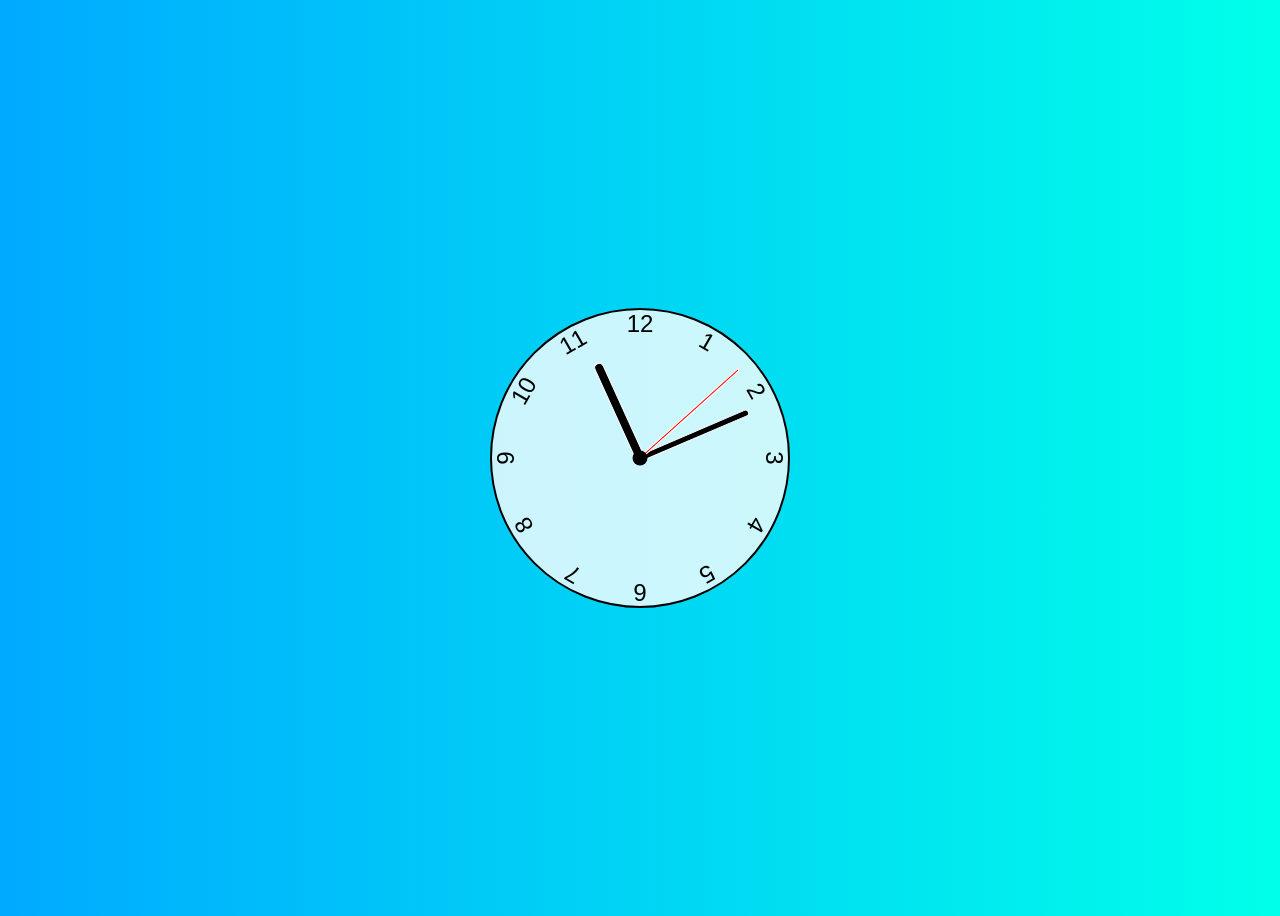
<file: JavaScript Clock/index.html>
<!DOCTYPE html>
<html lang="en">
<head>
    <meta charset="UTF-8">
    <meta name="viewport" content="width=device-width, initial-scale=1.0">
    <link rel="stylesheet" href="styles.css">
    <script defer src="script.js"></script>
    <title>Clock</title>
</head>
<body>
    <div class="clock">
        <div class="hand hour" data-hour-hand></div>
        <div class="hand minute" data-minute-hand></div>
        <div class="hand second" data-second-hand></div>
        <div class="number number1">1</div>
        <div class="number number2">2</div>
        <div class="number number3">3</div>
        <div class="number number4">4</div>
        <div class="number number5">5</div>
        <div class="number number6">6</div>
        <div class="number number7">7</div>
        <div class="number number8">8</div>
        <div class="number number9">9</div>
        <div class="number number10">10</div>
        <div class="number number11">11</div>
        <div class="number number12">12</div>
    </div>
</body>
</html>
</file>
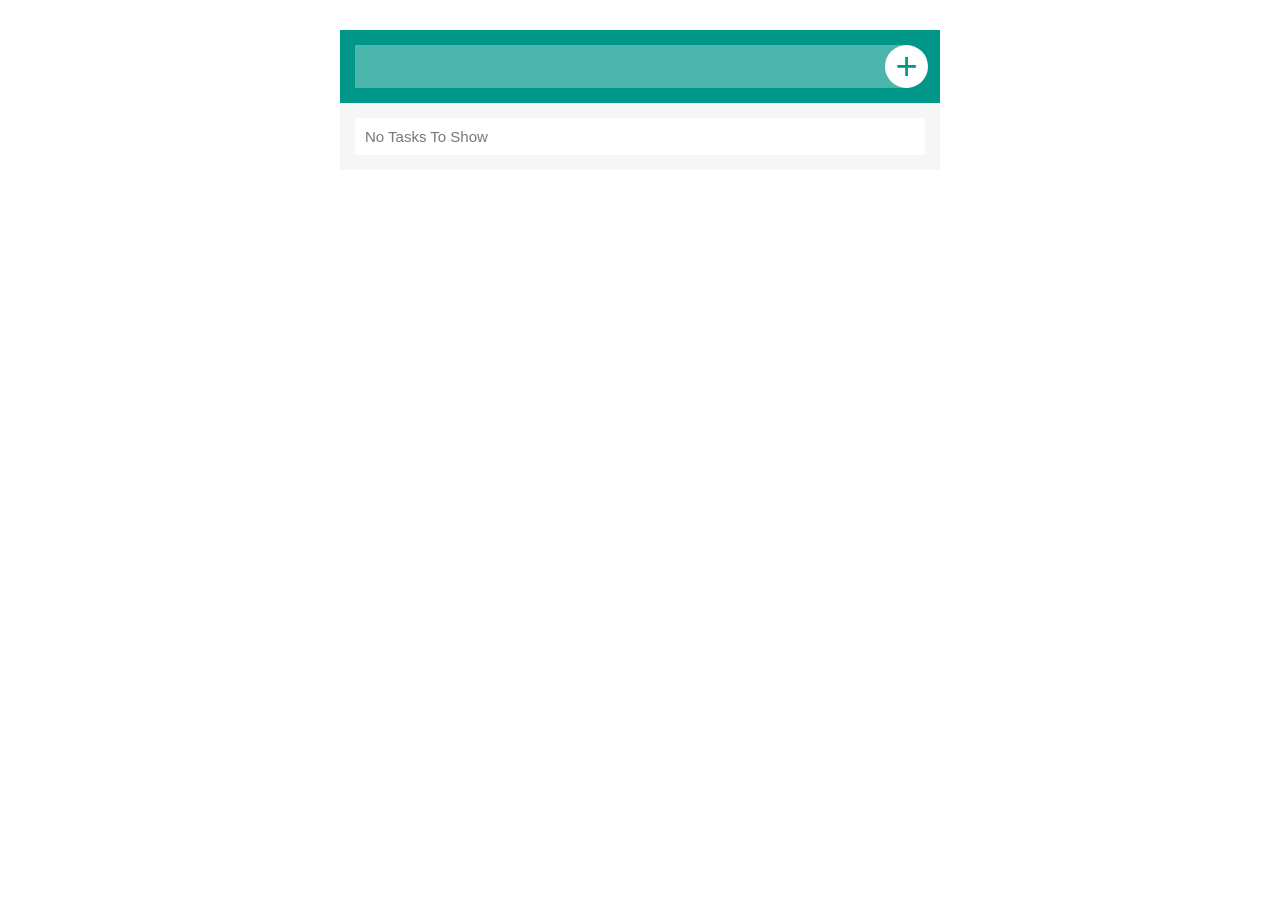
<file: JavaScript To do list/index.html>
<!DOCTYPE html>
<html lang="en">
<head>
    <meta charset="UTF-8">
    <meta name="viewport" content="width=device-width, initial-scale=1.0">
    <link rel="stylesheet" href="main.css">
    <title>To do app</title>
</head>
<body>
    <div class="todo-container">
        <div class="add-task">
            <input type="text">
            <span class="plus">+</span>
        </div>
        <div class="tasks-content">
            <span class="no-tasks-message">No Tasks To Show</span>
        </div>
    </div>
    <!-- <div class="task-stats">
        <div class="tasks-count">
            Tasks <span>0</span>
        </div>
        <div class="tasks-completed">
            Completed <span>0</span>
        </div>
    </div> -->
    <script src="main.js"></script>
</body>
</html>
</file>
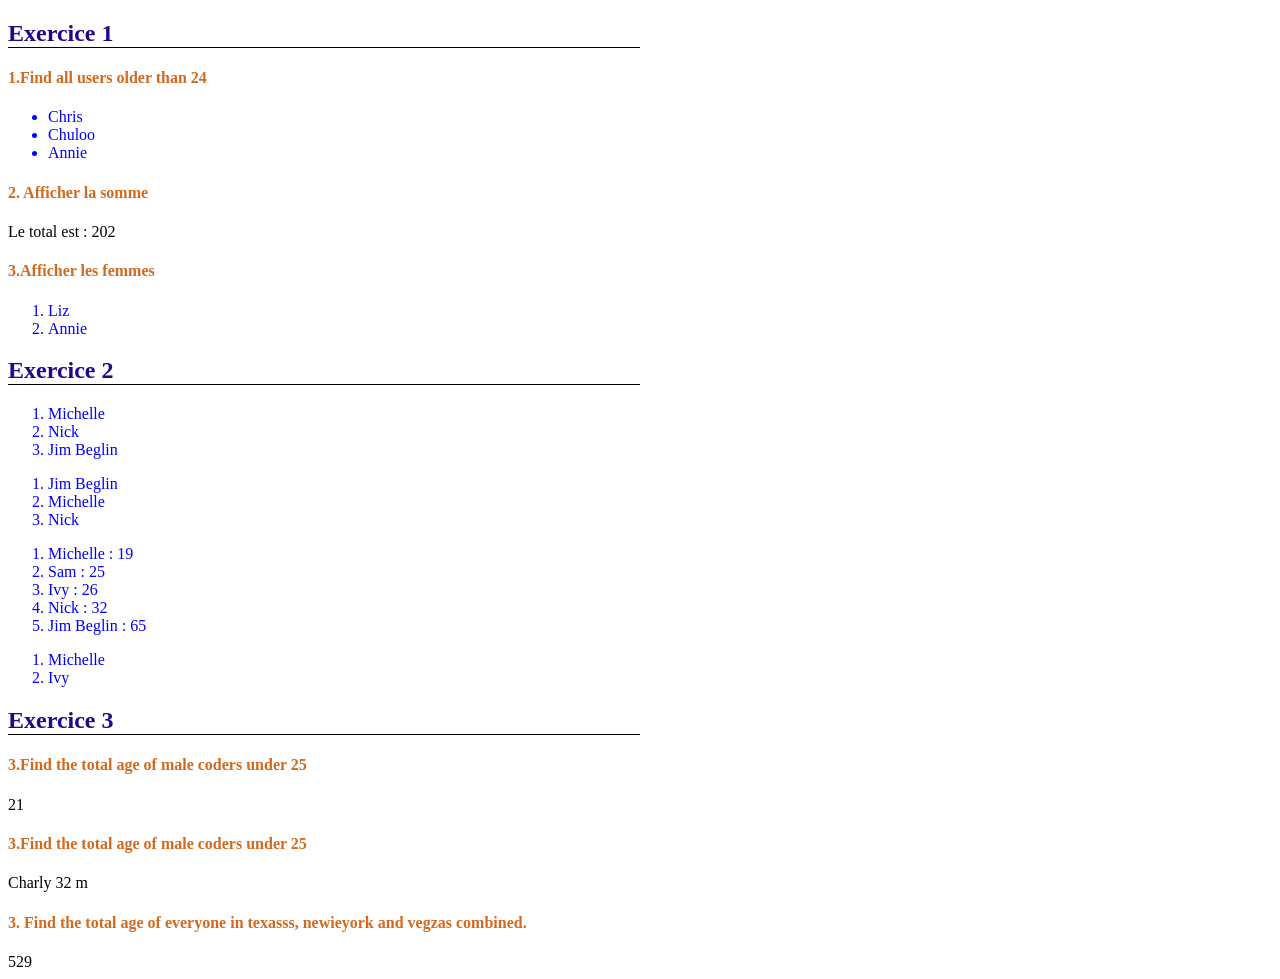
<file: JS-Challenge/Index.html>
<!DOCTYPE html>
<html lang="en">
<head>
    <meta charset="UTF-8">
    <meta name="viewport" content="width=device-width, initial-scale=1.0">
    <title>Challenge JS</title>
    <link rel="stylesheet" href="Style.css">
    <script src="Script.js"></script>
    
</head>
<body>
    
    
</body>
</html>
</file>
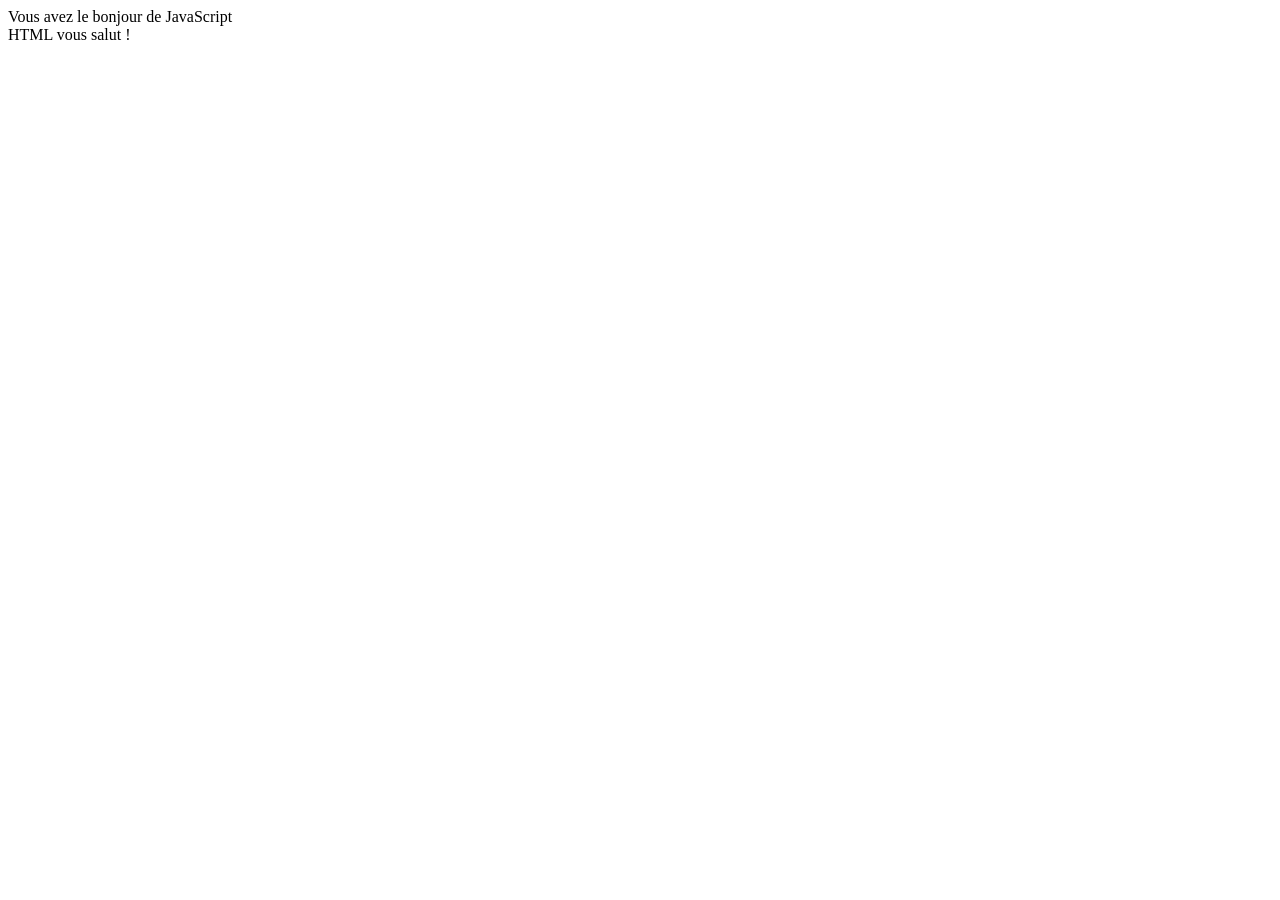
<file: JS Exercices/atelierS1.html>
<!DOCTYPE html>
<html lang="en">
<head>
    <meta charset="UTF-8">
    <title>Programme Out1</title>
</head>
<body>
  <script language="JavaScript">
    document.write('Vous avez le bonjour de JavaScript<br>')
  </script>
HTML vous salut !    
</body>
</html>
</file>
<file: JavaScript Clock/styles.css>
*, *::after, *::before {
    box-sizing: border-box;
    font-family: sans-serif;
}
body {
    background: linear-gradient(to right, hsl(200, 100%, 50%), hsl(175, 100%, 50%));
    display: flex;
    justify-content: center;
    align-items: center;
    min-height: 100vh;
    overflow: hidden;
}

.clock {
    width: 300px;
    height: 300px;
    background-color: rgba(255, 255, 255, .8);
    border-radius: 50%;
    border: 2px solid black;
    position: relative;
}

.clock .number {
    --rotation: 0;
    position: absolute;
    width: 100%;
    height: 100%;
    text-align: center;
    transform: rotate(var(--rotation));
    font-size: 1.5rem;
}

.clock .number1 { --rotation: 30deg; }
.clock .number2 { --rotation: 60deg; }
.clock .number3 { --rotation: 90deg; }
.clock .number4 { --rotation: 120deg; }
.clock .number5 { --rotation: 150deg; }
.clock .number6 { --rotation: 180deg; }
.clock .number7 { --rotation: 210deg; }
.clock .number8 { --rotation: 240deg; }
.clock .number9 { --rotation: 270deg; }
.clock .number10 { --rotation: 300deg; }
.clock .number11 { --rotation: 330deg; }

.clock .hand {
    --rotation: 0;
    position: absolute;
    bottom: 50%;
    left: 50%;
    background-color: black;
    border: 1px solid white;
    border-top-left-radius: 10px;
    border-top-right-radius: 10px;
    transform-origin: bottom;
    z-index: 10;
    transform:translateX(-50%) rotate(calc(var(--rotation) * 1deg));
}

.clock::after {
    content: "";
    position: absolute;
    background-color: black;
    z-index: 11;
    width: 15px;
    height: 15px;
    top: 50%;
    left: 50%;
    transform: translate(-50%, -50%);
    border-radius: 50%;
}

.clock .hand.second {
    width: 3px;
    height: 45%;
    background-color: red;
}

.clock .hand.minute {
    width: 7px;
    height: 40%;
    background-color: black;
}

.clock .hand.hour {
    width: 10px;
    height: 35%;
    background-color: black;
}
</file>
<file: JavaScript To do list/main.css>
* {
    box-sizing: border-box;
}
body {
    font-family: Arial, Helvetica, sans-serif;
}
.todo-container {
    width: 600px;
    margin: 30px auto 0;
    background-color: #F6F6F6;
}
.todo-container .add-task {
    padding: 15px;
    background-color: #009688;
    position: relative;
}
.todo-container .add-task input {
    display: inline-block;
    padding: 10px 15px;
    border: none;
    background-color: rgba(255, 255, 255, .3);
    width: calc(100% - 15px);
    color: #FFF;
    font-size: 20px;
}
.todo-container .add-task input:focus {
    outline: none;
}
.todo-container .add-task .plus {
    position: absolute;
    height: 43px;
    width: 43px;
    background-color: #FFF;
    right: 12px;
    border-radius: 50%;
    line-height: 43px;
    text-align: center;
    color: #009688;
    cursor: pointer;
    font-size: 38px;
    transition: transform .3s;
}
.todo-container .add-task .plus:hover {
    transform: rotate(90deg);
}
.todo-container .tasks-content {
    padding: 15px;
}
.todo-container .tasks-content .no-tasks-message {
    color: #777;
    font-size: 15px;
}
.todo-container .tasks-content > span {
    display: block;
    background-color: #FFF;
    padding: 10px;
}
.todo-container .tasks-content > span:not(:last-child) {
    margin-bottom: 10px;
}
.todo-container .tasks-content .task-box .delete {
    float: right;
    background-color: #E91E63;
    padding: 4px 10px;
    color: #FFF;
    font-size: 12px;
    font-weight: bold;
    border-radius: 4px;
    cursor: pointer;
}
.todo-container .tasks-content .task-box.finished {
    text-decoration: line-through;
}
.task-stats {
    overflow: hidden;
    margin: 10px auto;
    width: 600px;
    font-size: 12px;
}
.task-stats .tasks-count {
    width: 50%;
    float: left;
    padding: 10px;
}
.task-stats .tasks-completed {
    width: 50%;
    float: right;
    padding: 10px;
    text-align: right;
}
.task-stats .tasks-count span,
.task-stats .tasks-completed span {
    color: #FFF;
    padding: 1px 5px;
    font-size: 10px;
    border-radius: 4px;
    font-weight: bold;
}
.task-stats .tasks-count span {
    background-color: #E91E63;
}
.task-stats .tasks-completed span {
    background-color: #03A9F4;
}
</file>
<file: JS-Challenge/Style.css>
li{
    color: blue;
}
h2{
    color: rgb(35, 6, 139);
    border-bottom: 1px solid black;
    max-width: 50%;
}
h4{
    color: chocolate;
}
</file>
